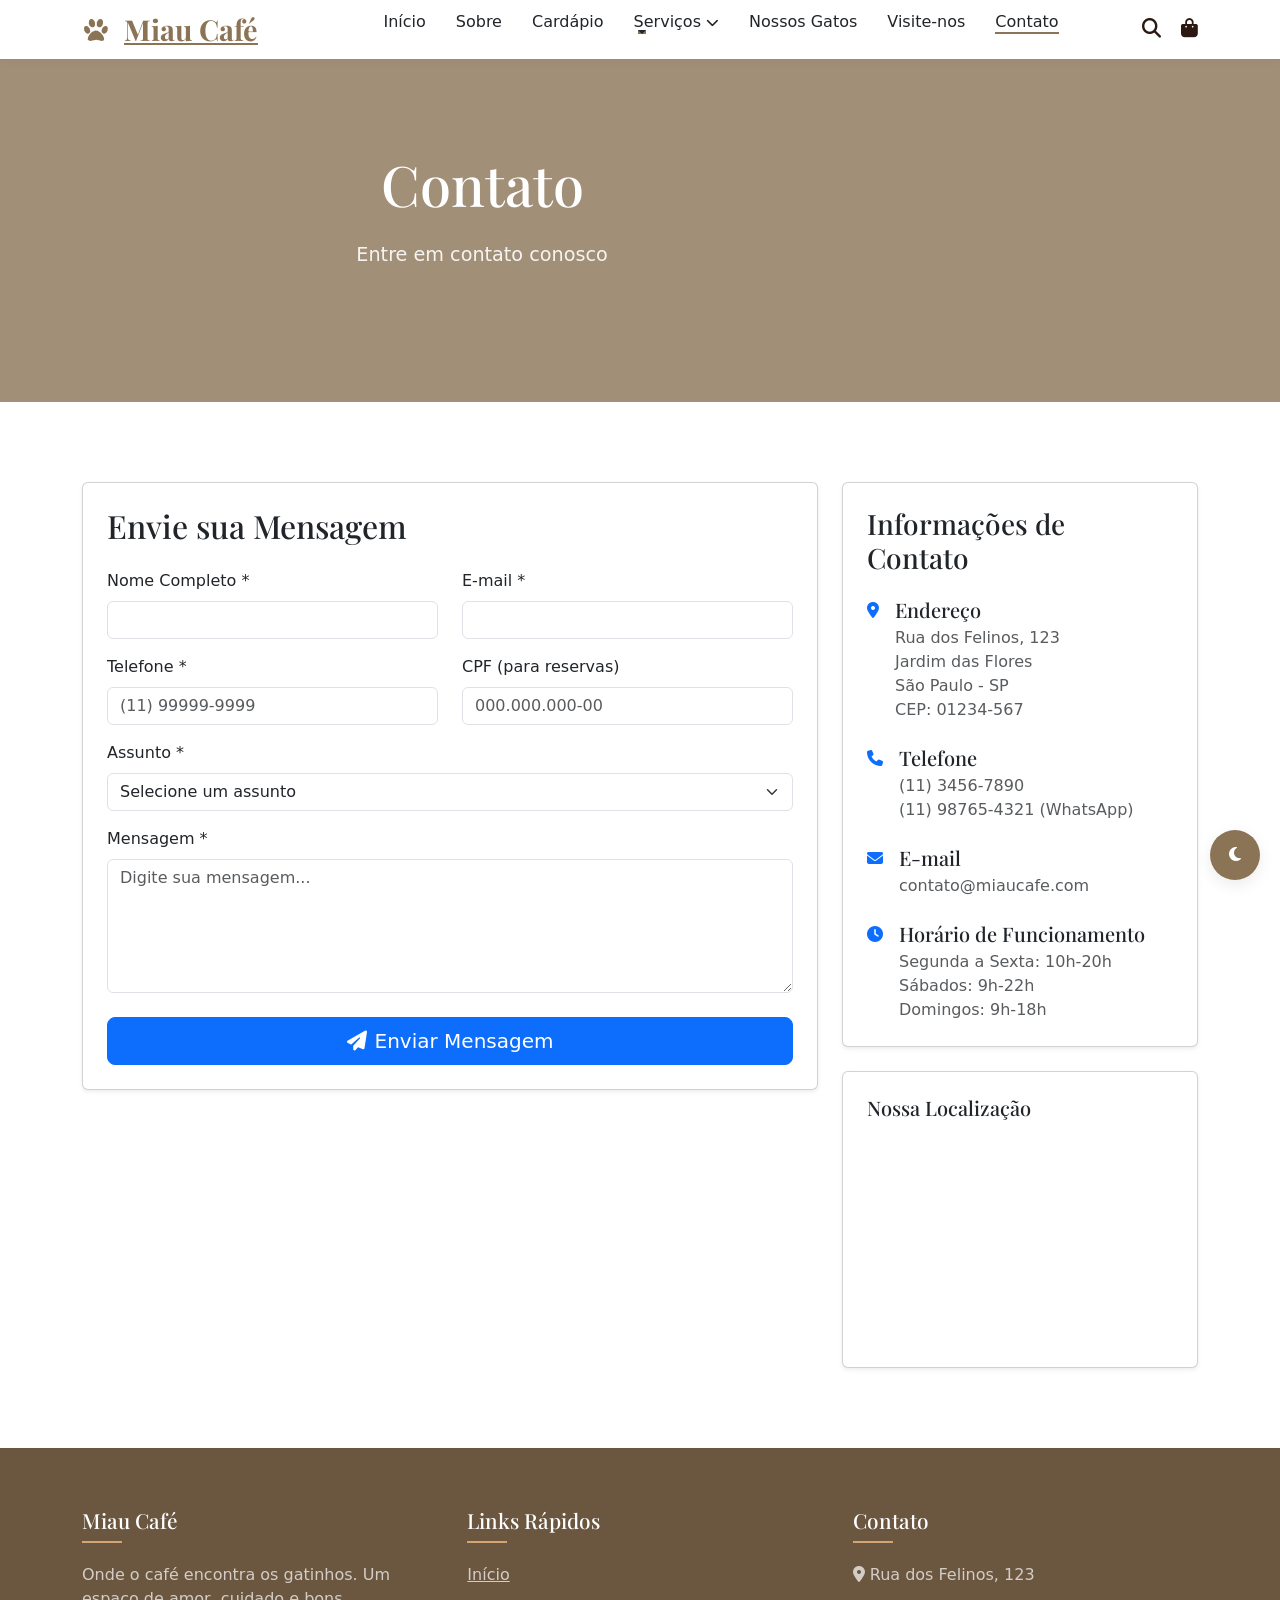
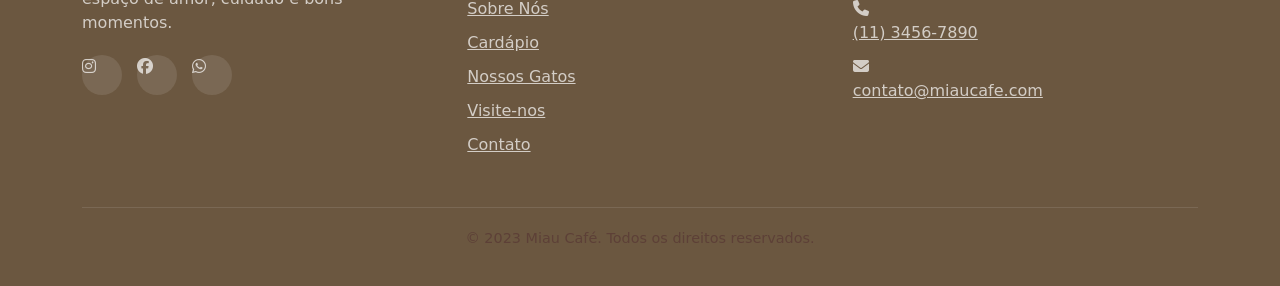
<file: contato.html>
<!DOCTYPE html>
<html lang="pt-BR">
<head>
    <meta charset="UTF-8">
    <meta name="viewport" content="width=device-width, initial-scale=1.0">
    <title>Contato - Miau Café</title>
    <link rel="stylesheet" href="https://cdnjs.cloudflare.com/ajax/libs/font-awesome/6.4.0/css/all.min.css">
    <link href="https://fonts.googleapis.com/css2?family=Playfair+Display:wght@400;500;600;700&family=Inter:wght@300;400;500;600&display=swap" rel="stylesheet">
    <link rel="stylesheet" href="css/style.css">
    <!-- Bootstrap CSS -->
    <link href="https://cdn.jsdelivr.net/npm/bootstrap@5.3.0/dist/css/bootstrap.min.css" rel="stylesheet">
</head>
<body>
    <header>
        <div class="container">
            <nav class="navbar">
                <a href="index.html" class="logo">
                    <svg width="32" height="28" viewBox="0 0 347 299" class="logo-svg">
                        <path d="M 240.00 238.00 L 237.00 260.00 L 217.00 269.00 L 156.00 255.00 L 86.00 269.00 L 62.00 254.00 L 65.00 227.00 L 84.00 195.00 L 108.00 172.00 L 144.00 155.00 L 169.00 158.00 L 199.00 176.00 L 227.00 208.00 Z" fill="#8B7355" stroke="none"/>
                        <path d="M 37.00 107.00 L 52.00 106.00 L 64.00 111.00 L 83.00 133.00 L 89.00 165.00 L 83.00 180.00 L 73.00 188.00 L 58.00 189.00 L 48.00 185.00 L 36.00 175.00 L 26.00 159.00 L 22.00 127.00 L 28.00 114.00 Z" fill="#8B7355" stroke="none"/>
                        <path d="M 265.00 107.00 L 276.00 117.00 L 280.00 128.00 L 276.00 159.00 L 265.00 176.00 L 254.00 185.00 L 243.00 189.00 L 229.00 188.00 L 219.00 180.00 L 214.00 169.00 L 213.00 153.00 L 218.00 135.00 L 226.00 122.00 L 241.00 109.00 Z" fill="#8B7355" stroke="none"/>
                        <path d="M 97.00 30.00 L 111.00 31.00 L 122.00 37.00 L 134.00 51.00 L 142.00 73.00 L 139.00 103.00 L 129.00 116.00 L 119.00 121.00 L 108.00 121.00 L 95.00 115.00 L 82.00 100.00 L 74.00 79.00 L 76.00 50.00 L 88.00 34.00 Z" fill="#8B7355" stroke="none"/>
                        <path d="M 208.00 31.00 L 221.00 41.00 L 227.00 53.00 L 227.00 83.00 L 220.00 100.00 L 208.00 114.00 L 194.00 121.00 L 183.00 121.00 L 174.00 117.00 L 163.00 103.00 L 160.00 92.00 L 162.00 65.00 L 170.00 48.00 L 184.00 34.00 Z" fill="#8B7355" stroke="none"/>
                    </svg>
                    Miau Café
                </a>
                
                <ul class="nav-menu">
                    <li class="nav-item">
                        <a href="index.html" class="nav-link">Início</a>
                    </li>
                    <li class="nav-item">
                        <a href="sobre.html" class="nav-link">Sobre</a>
                    </li>
                    <li class="nav-item">
                        <a href="cardapio.html" class="nav-link">Cardápio</a>
                    </li>

                   
                    <li class="nav-item dropdown">
                        <a href="#" class="nav-link dropdown-toggle" id="servicosDropdown" role="button" data-bs-toggle="dropdown" aria-expanded="false">
                            Serviços
                            <i class="fas fa-chevron-down dropdown-icon"></i>
                        </a>
                        <ul class="dropdown-menu" aria-labelledby="servicosDropdown">
                            <li><a class="dropdown-item" href="gatos.html#adocao">Adoção de Gatos</a></li>
                            <li><a class="dropdown-item" href="visitar.html#eventos">Eventos Especiais</a></li>
                            <li><a class="dropdown-item" href="visitar.html#workshops">Workshops</a></li>
                            <li><hr class="dropdown-divider"></li>
                            <li><a class="dropdown-item" href="visitar.html#reservas">Reserva para Grupos</a></li>
                            <li><a class="dropdown-item" href="cardapio.html#encomendas">Encomendas</a></li>
                        </ul>
                    </li>


                    <li class="nav-item">
                        <a href="gatos.html" class="nav-link">Nossos Gatos</a>
                    </li>
                    <li class="nav-item">
                        <a href="visitar.html" class="nav-link">Visite-nos</a>
                    </li>
                    <li class="nav-item">
                        <a href="contato.html" class="nav-link active">Contato</a>
                    </li>
                </ul>
                
                <div class="nav-actions">
                    <a href="https://google.com/search?q=Miau+Caf%C3%A9" target="_blank" class="nav-icon" title="Pesquisar Miau Café (Link Externo)">
                        <i class="fas fa-search"></i>
                    </a>
                    <a href="https://example.com/carrinho" target="_blank" class="nav-icon" title="Carrinho de Compras (Link Externo)">
                        <i class="fas fa-shopping-bag"></i>
                    </a>
                </div>
                
                <div class="hamburger">
                    <span class="bar"></span>
                    <span class="bar"></span>
                    <span class="bar"></span>
                </div>
            </nav>
        </div>
    </header>

    <main>
        <section class="hero" style="background: linear-gradient(rgba(139, 115, 85, 0.8), rgba(139, 115, 85, 0.8)), url('https://images.unsplash.com/photo-1554118811-1e0d58224f24?ixlib=rb-4.0.3&ixid=M3wxMjA3fDB8MHxwaG90by1wYWdlfHx8fGVufDB8fHx8fA%3D%3D&auto=format&fit=crop&w=1470&q=80'); background-size: cover; background-position: center;">
            <div class="container">
                <div class="hero-content" style="max-width: 800px; text-align: center;">
                    <h1 style="color: var(--white);">Contato</h1>
                    <p style="color: rgba(255, 255, 255, 0.9);">Entre em contato conosco</p>
                </div>
            </div>
        </section>

        <section class="section">
            <div class="container">
                <div class="row">
                    <!-- Coluna do Formulário -->
                    <div class="col-lg-8 mb-4">
                        <div class="card shadow-sm">
                            <div class="card-body p-4">
                                <h2 class="mb-4">Envie sua Mensagem</h2>
                                <form id="contatoForm" method="POST" action="/enviar-mensagem">
                                    <div class="row">
                                        <div class="col-md-6 mb-3">
                                            <label for="nome" class="form-label">Nome Completo *</label>
                                            <input type="text" class="form-control" id="nome" name="nome" required>
                                        </div>
                                        
                                        <div class="col-md-6 mb-3">
                                            <label for="email" class="form-label">E-mail *</label>
                                            <input type="email" class="form-control" id="email" name="email" required>
                                        </div>
                                    </div>
                                    
                                    <div class="row">
                                        <div class="col-md-6 mb-3">
                                            <label for="telefone" class="form-label">Telefone *</label>
                                            <input type="tel" class="form-control" id="telefone" name="telefone" placeholder="(11) 99999-9999" required>
                                            <div class="invalid-feedback" id="telefoneError"></div>
                                        </div>
                                        
                                        <div class="col-md-6 mb-3">
                                            <label for="cpf" class="form-label">CPF (para reservas)</label>
                                            <input type="text" class="form-control" id="cpf" name="cpf" placeholder="000.000.000-00">
                                            <div class="invalid-feedback" id="cpfError"></div>
                                        </div>
                                    </div>
                                    
                                    <div class="mb-3">
                                        <label for="assunto" class="form-label">Assunto *</label>
                                        <select class="form-select" id="assunto" name="assunto" required>
                                            <option value="">Selecione um assunto</option>
                                            <option value="reserva">Reserva de Mesa</option>
                                            <option value="adocao">Adoção de Gatos</option>
                                            <option value="duvida">Dúvida</option>
                                            <option value="sugestao">Sugestão</option>
                                            <option value="reclamacao">Reclamação</option>
                                            <option value="outro">Outro</option>
                                        </select>
                                    </div>
                                    
                                    <div class="mb-4">
                                        <label for="mensagem" class="form-label">Mensagem *</label>
                                        <textarea class="form-control" id="mensagem" name="mensagem" rows="5" placeholder="Digite sua mensagem..." required></textarea>
                                    </div>
                                    
                                    <button type="submit" class="btn btn-primary btn-lg w-100">
                                        <i class="fas fa-paper-plane me-2"></i>Enviar Mensagem
                                    </button>
                                </form>
                            </div>
                        </div>
                    </div>
                    
                    <!-- Coluna de Informações -->
                    <div class="col-lg-4">
                        <div class="card shadow-sm">
                            <div class="card-body p-4">
                                <h3 class="mb-4">Informações de Contato</h3>
                                
                                <div class="d-flex align-items-start mb-4">
                                    <i class="fas fa-map-marker-alt text-primary me-3 mt-1"></i>
                                    <div>
                                        <h5 class="mb-1">Endereço</h5>
                                        <p class="text-muted mb-0">Rua dos Felinos, 123<br>Jardim das Flores<br>São Paulo - SP<br>CEP: 01234-567</p>
                                    </div>
                                </div>
                                
                                <div class="d-flex align-items-start mb-4">
                                    <i class="fas fa-phone text-primary me-3 mt-1"></i>
                                    <div>
                                        <h5 class="mb-1">Telefone</h5>
                                        <p class="text-muted mb-0">(11) 3456-7890<br>(11) 98765-4321 (WhatsApp)</p>
                                    </div>
                                </div>
                                
                                <div class="d-flex align-items-start mb-4">
                                    <i class="fas fa-envelope text-primary me-3 mt-1"></i>
                                    <div>
                                        <h5 class="mb-1">E-mail</h5>
                                        <p class="text-muted mb-0">contato@miaucafe.com</p>
                                    </div>
                                </div>
                                
                                <div class="d-flex align-items-start">
                                    <i class="fas fa-clock text-primary me-3 mt-1"></i>
                                    <div>
                                        <h5 class="mb-1">Horário de Funcionamento</h5>
                                        <p class="text-muted mb-0">
                                            Segunda a Sexta: 10h-20h<br>
                                            Sábados: 9h-22h<br>
                                            Domingos: 9h-18h
                                        </p>
                                    </div>
                                </div>
                            </div>
                        </div>

                        <!-- Iframe do Google Maps -->
                        <div class="card shadow-sm mt-4">
                            <div class="card-body p-4">
                                <h5 class="mb-3">Nossa Localização</h5>
                                <iframe 
                                    src="https://www.google.com/maps/embed?pb=!1m18!1m12!1m3!1d3657.075426745407!2d-46.653426584407!3d-23.565734367637!2m3!1f0!2f0!3f0!3m2!1i1024!2i768!4f13.1!3m3!1m2!1s0x94ce59c8da0aa315%3A0xd59f9431f2c9776a!2sAv.%20Paulista%2C%20S%C3%A3o%20Paulo%20-%20SP!5e0!3m2!1spt-BR!2sbr!4v1620000000000!5m2!1spt-BR!2sbr" 
                                    width="100%" 
                                    height="200" 
                                    style="border:0; border-radius: 8px;" 
                                    allowfullscreen="" 
                                    loading="lazy"
                                    title="Localização do Miau Café">
                                </iframe>
                            </div>
                        </div>
                    </div>
                </div>
            </div>
        </section>
    </main>

    <footer>
        <div class="container">
            <div class="footer-content">
                <div class="footer-col">
                    <h3>Miau Café</h3>
                    <p>Onde o café encontra os gatinhos. Um espaço de amor, cuidado e bons momentos.</p>
                    <div class="social-links">
                        <a href="https://instagram.com/miaucafe" target="_blank" class="social-link" title="Instagram">
                            <i class="fab fa-instagram"></i>
                        </a>
                        <a href="https://facebook.com/miaucafe" target="_blank" class="social-link" title="Facebook">
                            <i class="fab fa-facebook"></i>
                        </a>
                        <a href="https://wa.me/551134567890" target="_blank" class="social-link" title="WhatsApp">
                            <i class="fab fa-whatsapp"></i>
                        </a>
                    </div>
                </div>
                
                <div class="footer-col">
                    <h3>Links Rápidos</h3>
                    <a href="index.html">Início</a>
                    <a href="sobre.html">Sobre Nós</a>
                    <a href="cardapio.html">Cardápio</a>
                    <a href="gatos.html">Nossos Gatos</a>
                    <a href="visitar.html">Visite-nos</a>
                    <a href="contato.html">Contato</a>
                </div>
                
                <div class="footer-col">
                    <h3>Contato</h3>
                    <p><i class="fas fa-map-marker-alt"></i> Rua dos Felinos, 123</p>
                    <p><i class="fas fa-phone"></i> <a href="tel:+551134567890">(11) 3456-7890</a></p>
                    <p><i class="fas fa-envelope"></i> <a href="mailto:contato@miaucafe.com">contato@miaucafe.com</a></p>
                </div>
            </div>
            
            <div class="footer-bottom">
                <p>&copy; 2023 Miau Café. Todos os direitos reservados.</p>
            </div>
        </div>
    </footer>

    <!-- Bootstrap JS -->
    <script src="https://cdn.jsdelivr.net/npm/bootstrap@5.3.0/dist/js/bootstrap.bundle.min.js"></script>
    <script src="js/script.js"></script>
    <script src="js/validacao.js"></script>
</body>
</html>
</file>
<file: css/style.css>
:root {
    --primary: #8B7355;
    --primary-light: #A89176;
    --primary-dark: #6B5740;
    --accent: #D4A574;
    --text: #2C1810;
    --text-light: #5D4037;
    --background: #FDF9F3;
    --white: #FFFFFF;
    --gray: #F5F2ED;
    --gray-dark: #E8E2D9;
    --shadow: 0 5px 15px rgba(0,0,0,0.08);
    --transition: all 0.3s ease;
}

* {
    margin: 0;
    padding: 0;
    box-sizing: border-box;
}

html {
    scroll-behavior: smooth;
}

body {
    font-family: 'Inter', sans-serif;
    color: var(--text);
    background-color: var(--background);
    line-height: 1.6;
    overflow-x: hidden;
}

h1, h2, h3, h4, h5, h6 {
    font-family: 'Playfair Display', serif;
    font-weight: 600;
    line-height: 1.2;
    margin-bottom: 1rem;
}

p {
    margin-bottom: 1rem;
    color: var(--text-light);
}

a {
    text-decoration: none;
    color: inherit;
    transition: var(--transition);
}

ul {
    list-style: none;
}

img {
    max-width: 100%;
    height: auto;
    display: block;
}

.container {
    max-width: 1200px;
    margin: 0 auto;
    padding: 0 20px;
}

.section {
    padding: 80px 0;
}

.section-header {
    text-align: center;
    margin-bottom: 50px;
}

.section-header h2 {
    font-size: 2.5rem;
    color: var(--primary);
    position: relative;
    display: inline-block;
    margin-bottom: 1.5rem;
}

.section-header h2:after {
    content: '';
    position: absolute;
    bottom: -10px;
    left: 50%;
    transform: translateX(-50%);
    width: 60px;
    height: 3px;
    background: var(--accent);
}

.section-header p {
    max-width: 600px;
    margin: 0 auto;
    font-size: 1.1rem;
}

.btn {
    display: inline-block;
    padding: 12px 30px;
    border-radius: 30px;
    font-weight: 500;
    text-align: center;
    cursor: pointer;
    transition: var(--transition);
    border: none;
    font-family: 'Inter', sans-serif;
}

.btn-primary {
    background: var(--primary);
    color: var(--white);
}

.btn-primary:hover {
    background: var(--primary-dark);
    transform: translateY(-3px);
    box-shadow: var(--shadow);
}

.btn-secondary {
    background: transparent;
    color: var(--primary);
    border: 2px solid var(--primary);
}

.btn-secondary:hover {
    background: var(--primary);
    color: var(--white);
    transform: translateY(-3px);
    box-shadow: var(--shadow);
}

/* Header */
header {
    background: var(--white);
    box-shadow: 0 2px 10px rgba(0,0,0,0.05);
    position: fixed;
    width: 100%;
    top: 0;
    z-index: 1000;
}

.navbar {
    display: flex;
    justify-content: space-between;
    align-items: center;
    padding: 20px 0;
}

.logo {
    display: flex;
    align-items: center;
    font-family: 'Playfair Display', serif;
    font-size: 1.8rem;
    font-weight: 700;
    color: var(--primary);
}

.logo-svg {
    margin-right: 10px;
    vertical-align: middle;
    transition: var(--transition);
}

.logo:hover .logo-svg {
    transform: scale(1.1);
}

.nav-menu {
    display: flex;
}

.nav-item {
    margin-left: 30px;
}

.nav-link {
    font-weight: 500;
    position: relative;
    padding: 5px 0;
}

.nav-link:after {
    content: '';
    position: absolute;
    bottom: 0;
    left: 0;
    width: 0;
    height: 2px;
    background: var(--primary);
    transition: var(--transition);
}

.nav-link:hover:after,
.nav-link.active:after {
    width: 100%;
}

.nav-actions {
    display: flex;
    align-items: center;
}

.nav-icon {
    margin-left: 20px;
    font-size: 1.2rem;
    color: var(--text);
    transition: var(--transition);
}

.nav-icon:hover {
    color: var(--primary);
}

.hamburger {
    display: none;
    cursor: pointer;
}

.bar {
    display: block;
    width: 25px;
    height: 3px;
    margin: 5px auto;
    background: var(--text);
    transition: var(--transition);
}

/* Hero Section */
.hero {
    padding: 150px 0 100px;
    background: linear-gradient(rgba(255, 255, 255, 0.9), rgba(255, 255, 255, 0.8)), url('https://images.unsplash.com/photo-1495474472287-4d71bcdd2085?ixlib=rb-4.0.3&ixid=M3wxMjA3fDB8MHxwaG90by1wYWdlfHx8fGVufDB8fHx8fA%3D%3D&auto=format&fit=crop&w=1470&q=80');
    background-size: cover;
    background-position: center;
    position: relative;
}

.hero-content {
    max-width: 600px;
}

.hero h1 {
    font-size: 3.5rem;
    margin-bottom: 1.5rem;
    color: var(--primary);
}

.hero p {
    font-size: 1.2rem;
    margin-bottom: 2rem;
    color: var(--text-light);
}

.hero-buttons {
    display: flex;
    gap: 15px;
}

/* About Section */
.about {
    background: var(--white);
}

.about-grid {
    display: grid;
    grid-template-columns: 1fr 1fr;
    gap: 50px;
    align-items: center;
}

.about-image {
    position: relative;
    border-radius: 10px;
    overflow: hidden;
    box-shadow: var(--shadow);
    transition: var(--transition);
}

.about-image img {
    width: 100%;
    height: auto;
    transition: var(--transition);
}

.about-image:hover img {
    transform: scale(1.05);
}

.about-features {
    margin-top: 30px;
}

.feature {
    display: flex;
    align-items: flex-start;
    margin-bottom: 25px;
}

.feature-icon {
    width: 60px;
    height: 60px;
    background: var(--gray);
    border-radius: 50%;
    display: flex;
    align-items: center;
    justify-content: center;
    margin-right: 20px;
    color: var(--primary);
    font-size: 1.5rem;
}

.feature-content h3 {
    margin-bottom: 5px;
    font-size: 1.3rem;
}

/* Menu Section */
.menu {
    background: var(--background);
}

.menu-categories {
    display: flex;
    justify-content: center;
    margin-bottom: 40px;
    flex-wrap: wrap;
    gap: 15px;
}

.category-btn {
    padding: 10px 25px;
    background: var(--white);
    border: 2px solid var(--gray-dark);
    border-radius: 30px;
    font-weight: 500;
    cursor: pointer;
    transition: var(--transition);
}

.category-btn.active,
.category-btn:hover {
    background: var(--primary);
    color: var(--white);
    border-color: var(--primary);
}

.menu-grid {
    display: grid;
    grid-template-columns: repeat(auto-fill, minmax(300px, 1fr));
    gap: 30px;
}

.menu-item {
    background: var(--white);
    border-radius: 10px;
    overflow: hidden;
    box-shadow: var(--shadow);
    transition: var(--transition);
}

.menu-item:hover {
    transform: translateY(-10px);
    box-shadow: 0 15px 30px rgba(0,0,0,0.1);
}

.menu-item-image {
    height: 200px;
    overflow: hidden;
}

.menu-item-image img {
    width: 100%;
    height: 100%;
    object-fit: cover;
    transition: var(--transition);
}

.menu-item:hover .menu-item-image img {
    transform: scale(1.1);
}

.menu-item-content {
    padding: 20px;
}

.menu-item-header {
    display: flex;
    justify-content: space-between;
    align-items: flex-start;
    margin-bottom: 10px;
}

.menu-item-title {
    font-size: 1.3rem;
    margin-bottom: 5px;
}

.menu-item-price {
    color: var(--primary);
    font-weight: 600;
    font-size: 1.2rem;
}

.menu-item-description {
    color: var(--text-light);
    font-size: 0.95rem;
    margin-bottom: 15px;
}

.menu-item-tags {
    display: flex;
    flex-wrap: wrap;
    gap: 5px;
}

.tag {
    background: var(--gray);
    color: var(--text-light);
    padding: 3px 10px;
    border-radius: 20px;
    font-size: 0.8rem;
}

/* Cats Section */
.cats {
    background: var(--white);
}

.cats-grid {
    display: grid;
    grid-template-columns: repeat(auto-fill, minmax(280px, 1fr));
    gap: 30px;
}

.cat-card {
    background: var(--white);
    border-radius: 10px;
    overflow: hidden;
    box-shadow: var(--shadow);
    transition: var(--transition);
}

.cat-card:hover {
    transform: translateY(-10px);
    box-shadow: 0 15px 30px rgba(0,0,0,0.1);
}

.cat-image {
    height: 250px;
    overflow: hidden;
}

.cat-image img {
    width: 100%;
    height: 100%;
    object-fit: cover;
    transition: var(--transition);
}

.cat-card:hover .cat-image img {
    transform: scale(1.1);
}

.cat-content {
    padding: 20px;
    text-align: center;
}

.cat-name {
    font-size: 1.4rem;
    margin-bottom: 5px;
    color: var(--primary);
}

.cat-age {
    color: var(--text-light);
    margin-bottom: 10px;
    font-size: 0.9rem;
}

.cat-description {
    color: var(--text-light);
    margin-bottom: 15px;
    font-size: 0.95rem;
}

.cat-traits {
    display: flex;
    justify-content: center;
    flex-wrap: wrap;
    gap: 10px;
    margin-bottom: 15px;
}

.trait {
    background: var(--gray);
    color: var(--text-light);
    padding: 5px 12px;
    border-radius: 20px;
    font-size: 0.8rem;
}

/* Visit Section */
.visit {
    background: linear-gradient(rgba(139, 115, 85, 0.9), rgba(139, 115, 85, 0.9)), url('https://images.unsplash.com/photo-1554118811-1e0d58224f24?ixlib=rb-4.0.3&ixid=M3wxMjA3fDB8MHxwaG90by1wYWdlfHx8fGVufDB8fHx8fA%3D%3D&auto=format&fit=crop&w=1470&q=80');
    background-size: cover;
    background-position: center;
    color: var(--white);
    text-align: center;
}

.visit h2 {
    color: var(--white);
}

.visit p {
    color: rgba(255, 255, 255, 0.8);
    max-width: 700px;
    margin: 0 auto 30px;
}

.visit-info {
    display: grid;
    grid-template-columns: repeat(auto-fit, minmax(200px, 1fr));
    gap: 30px;
    margin-top: 50px;
}

.info-item {
    background: rgba(255, 255, 255, 0.1);
    padding: 30px 20px;
    border-radius: 10px;
    backdrop-filter: blur(10px);
}

.info-item i {
    font-size: 2.5rem;
    margin-bottom: 15px;
    color: var(--accent);
}

.info-item h3 {
    margin-bottom: 10px;
    font-size: 1.5rem;
}

/* Footer */
footer {
    background: var(--primary-dark);
    color: var(--white);
    padding: 60px 0 20px;
}

.footer-content {
    display: grid;
    grid-template-columns: repeat(auto-fit, minmax(200px, 1fr));
    gap: 40px;
    margin-bottom: 40px;
}

.footer-col h3 {
    color: var(--white);
    margin-bottom: 20px;
    font-size: 1.3rem;
    position: relative;
    padding-bottom: 10px;
}

.footer-col h3:after {
    content: '';
    position: absolute;
    bottom: 0;
    left: 0;
    width: 40px;
    height: 2px;
    background: var(--accent);
}

.footer-col p, .footer-col a {
    color: rgba(255, 255, 255, 0.7);
    margin-bottom: 10px;
    display: block;
}

.footer-col a:hover {
    color: var(--white);
    padding-left: 5px;
}

.social-links {
    display: flex;
    gap: 15px;
    margin-top: 20px;
}

.social-link {
    width: 40px;
    height: 40px;
    background: rgba(255, 255, 255, 0.1);
    border-radius: 50%;
    display: flex;
    align-items: center;
    justify-content: center;
    transition: var(--transition);
}

.social-link:hover {
    background: var(--accent);
    transform: translateY(-3px);
}

.footer-bottom {
    text-align: center;
    padding-top: 20px;
    border-top: 1px solid rgba(255, 255, 255, 0.1);
    color: rgba(255, 255, 255, 0.5);
    font-size: 0.9rem;
}

/* Dark Mode */
body.dark-mode {
    --background: #1a1a1a;
    --text: #ffffff;
    --text-light: #cccccc;
    --white: #2d2d2d;
    --gray: #3d3d3d;
    --gray-dark: #4d4d4d;
    background-color: var(--background);
    color: var(--text);
}

body.dark-mode .menu-item,
body.dark-mode .cat-card {
    background: var(--gray);
}

body.dark-mode .tag,
body.dark-mode .trait {
    background: var(--gray-dark);
    color: var(--text-light);
}

/* Ajustes para formulário Bootstrap */
.form-control:focus {
    border-color: var(--primary);
    box-shadow: 0 0 0 0.2rem rgba(139, 115, 85, 0.25);
}

.btn-primary {
    background-color: var(--primary);
    border-color: var(--primary);
}

.btn-primary:hover {
    background-color: var(--primary-dark);
    border-color: var(--primary-dark);
}

/* Responsividade */
@media (max-width: 992px) {
    .about-grid {
        grid-template-columns: 1fr;
    }
    
    .about-image {
        order: -1;
    }
}

@media (max-width: 768px) {
    .hamburger {
        display: block;
    }
    
    .hamburger.active .bar:nth-child(2) {
        opacity: 0;
    }
    
    .hamburger.active .bar:nth-child(1) {
        transform: translateY(8px) rotate(45deg);
    }
    
    .hamburger.active .bar:nth-child(3) {
        transform: translateY(-8px) rotate(-45deg);
    }
    
    .nav-menu {
        position: fixed;
        left: -100%;
        top: 80px;
        flex-direction: column;
        background: var(--white);
        width: 100%;
        text-align: center;
        transition: 0.3s;
        box-shadow: 0 10px 27px rgba(0,0,0,0.05);
        padding: 2rem 0;
    }
    
    .nav-menu.active {
        left: 0;
    }
    
    .nav-item {
        margin: 15px 0;
    }
    
    .hero h1 {
        font-size: 2.5rem;
    }
    
    .hero-buttons {
        flex-direction: column;
    }
    
    .btn {
        width: 100%;
        margin-bottom: 10px;
    }
}

@media (max-width: 576px) {
    .section {
        padding: 60px 0;
    }
    
    .section-header h2 {
        font-size: 2rem;
    }
}


/* Dropdown Styles */
.nav-item.dropdown {
    position: relative;
}

.dropdown-toggle {
    display: flex;
    align-items: center;
    gap: 5px;
}

.dropdown-icon {
    font-size: 0.8rem;
    transition: var(--transition);
}

.dropdown-menu {
    position: absolute;
    top: 100%;
    left: 0;
    background: var(--white);
    min-width: 220px;
    border-radius: 8px;
    box-shadow: var(--shadow);
    opacity: 0;
    visibility: hidden;
    transform: translateY(10px);
    transition: var(--transition);
    z-index: 1000;
    padding: 10px 0;
    border: 1px solid var(--gray-dark);
}

.dropdown-menu.show {
    opacity: 1;
    visibility: visible;
    transform: translateY(0);
}

.dropdown-item {
    display: block;
    padding: 10px 20px;
    color: var(--text);
    text-decoration: none;
    transition: var(--transition);
    font-weight: 500;
    font-size: 0.95rem;
}

.dropdown-item:hover {
    background: var(--gray);
    color: var(--primary);
    padding-left: 25px;
}

.dropdown-divider {
    height: 1px;
    background: var(--gray-dark);
    margin: 8px 0;
    border: none;
}

/* Hover effect para desktop */
@media (min-width: 769px) {
    .nav-item.dropdown:hover .dropdown-menu {
        opacity: 1;
        visibility: visible;
        transform: translateY(0);
    }
    
    .nav-item.dropdown:hover .dropdown-icon {
        transform: rotate(180deg);
    }
}

/* Responsividade para mobile */
@media (max-width: 768px) {
    .dropdown-menu {
        position: static;
        background: transparent;
        box-shadow: none;
        border: none;
        padding-left: 20px;
        opacity: 1;
        visibility: visible;
        transform: none;
        display: none;
    }
    
    .dropdown-menu.show {
        display: block;
    }
    
    .dropdown-item {
        padding: 8px 20px;
        color: var(--text-light);
    }
    
    .dropdown-toggle .dropdown-icon {
        margin-left: auto;
    }
    
    .dropdown-toggle[aria-expanded="true"] .dropdown-icon {
        transform: rotate(180deg);
    }
}

.video-section {
    background-color: var(--white);
    text-align: center;
}

.video-container {
    position: relative;
    padding-bottom: 56.25%; /* Proporção 16:9 para YouTube */
    height: 0;
    overflow: hidden;
    max-width: 900px;
    margin: 0 auto;
    border-radius: 12px;
    box-shadow: var(--shadow);
}

.video-container iframe {
    position: absolute;
    top: 0;
    left: 0;
    width: 100%;
    height: 100%;
    border: 0;
}

/* --- Estilos do Carrossel (Gatos) --- */
.carousel-section {
    padding: 60px 0;
    background-color: var(--gray); /* Usa o bege claro do seu tema */
}

.carousel-container {
    max-width: 1000px;
    position: relative;
    margin: 0 auto;
    overflow: hidden;
    border-radius: 15px;
    box-shadow: var(--shadow);
}

/* Os slides */
.carousel-slide {
    display: none; /* O JS vai controlar quem aparece */
    width: 100%;
}

.carousel-slide img {
    width: 100%;
    height: 500px; /* Altura fixa para manter o layout estável */
    object-fit: cover; /* Garante que a imagem preencha sem distorcer */
    vertical-align: middle;
}

/* Animação suave (Fade) */
.fade {
    animation-name: fade;
    animation-duration: 1.5s;
}

@keyframes fade {
    from {opacity: .4} 
    to {opacity: 1}
}

/* Botões Anterior/Próximo */
.prev, .next {
    cursor: pointer;
    position: absolute;
    top: 50%;
    width: auto;
    padding: 16px;
    margin-top: -22px;
    color: var(--white);
    font-weight: bold;
    font-size: 18px;
    transition: 0.6s ease;
    border-radius: 0 3px 3px 0;
    user-select: none;
    background-color: rgba(0,0,0,0.3);
    z-index: 2; /* Garante que fique acima da imagem */
}

.next {
    right: 0;
    border-radius: 3px 0 0 3px;
}

.prev:hover, .next:hover {
    background-color: rgba(0,0,0,0.8);
}

/* Texto de legenda sobre a imagem */
.text-overlay {
    color: var(--white);
    font-size: 1.2rem;
    font-weight: 600;
    padding: 15px 25px;
    position: absolute;
    bottom: 30px;
    left: 50%;
    transform: translateX(-50%);
    background: rgba(44, 24, 16, 0.7); /* Marrom escuro transparente */
    border-radius: 30px;
    width: max-content;
    backdrop-filter: blur(5px);
    font-family: 'Playfair Display', serif;
}

/* Pontinhos indicadores abaixo do carrossel */
.dots-container {
    text-align: center;
    margin-top: 20px;
}

.dot {
    cursor: pointer;
    height: 12px;
    width: 12px;
    margin: 0 4px;
    background-color: var(--primary-light);
    border-radius: 50%;
    display: inline-block;
    transition: var(--transition);
}

.dot.active, .dot:hover {
    background-color: var(--primary);
    transform: scale(1.2);
}

/* Ajuste Responsivo para o Carrossel */
@media (max-width: 768px) {
    .carousel-slide img {
        height: 300px; /* Altura menor em celulares */
    }
    
    .text-overlay {
        font-size: 1rem;
        padding: 10px 15px;
        width: 80%;
        text-align: center;
    }
}
</file>
